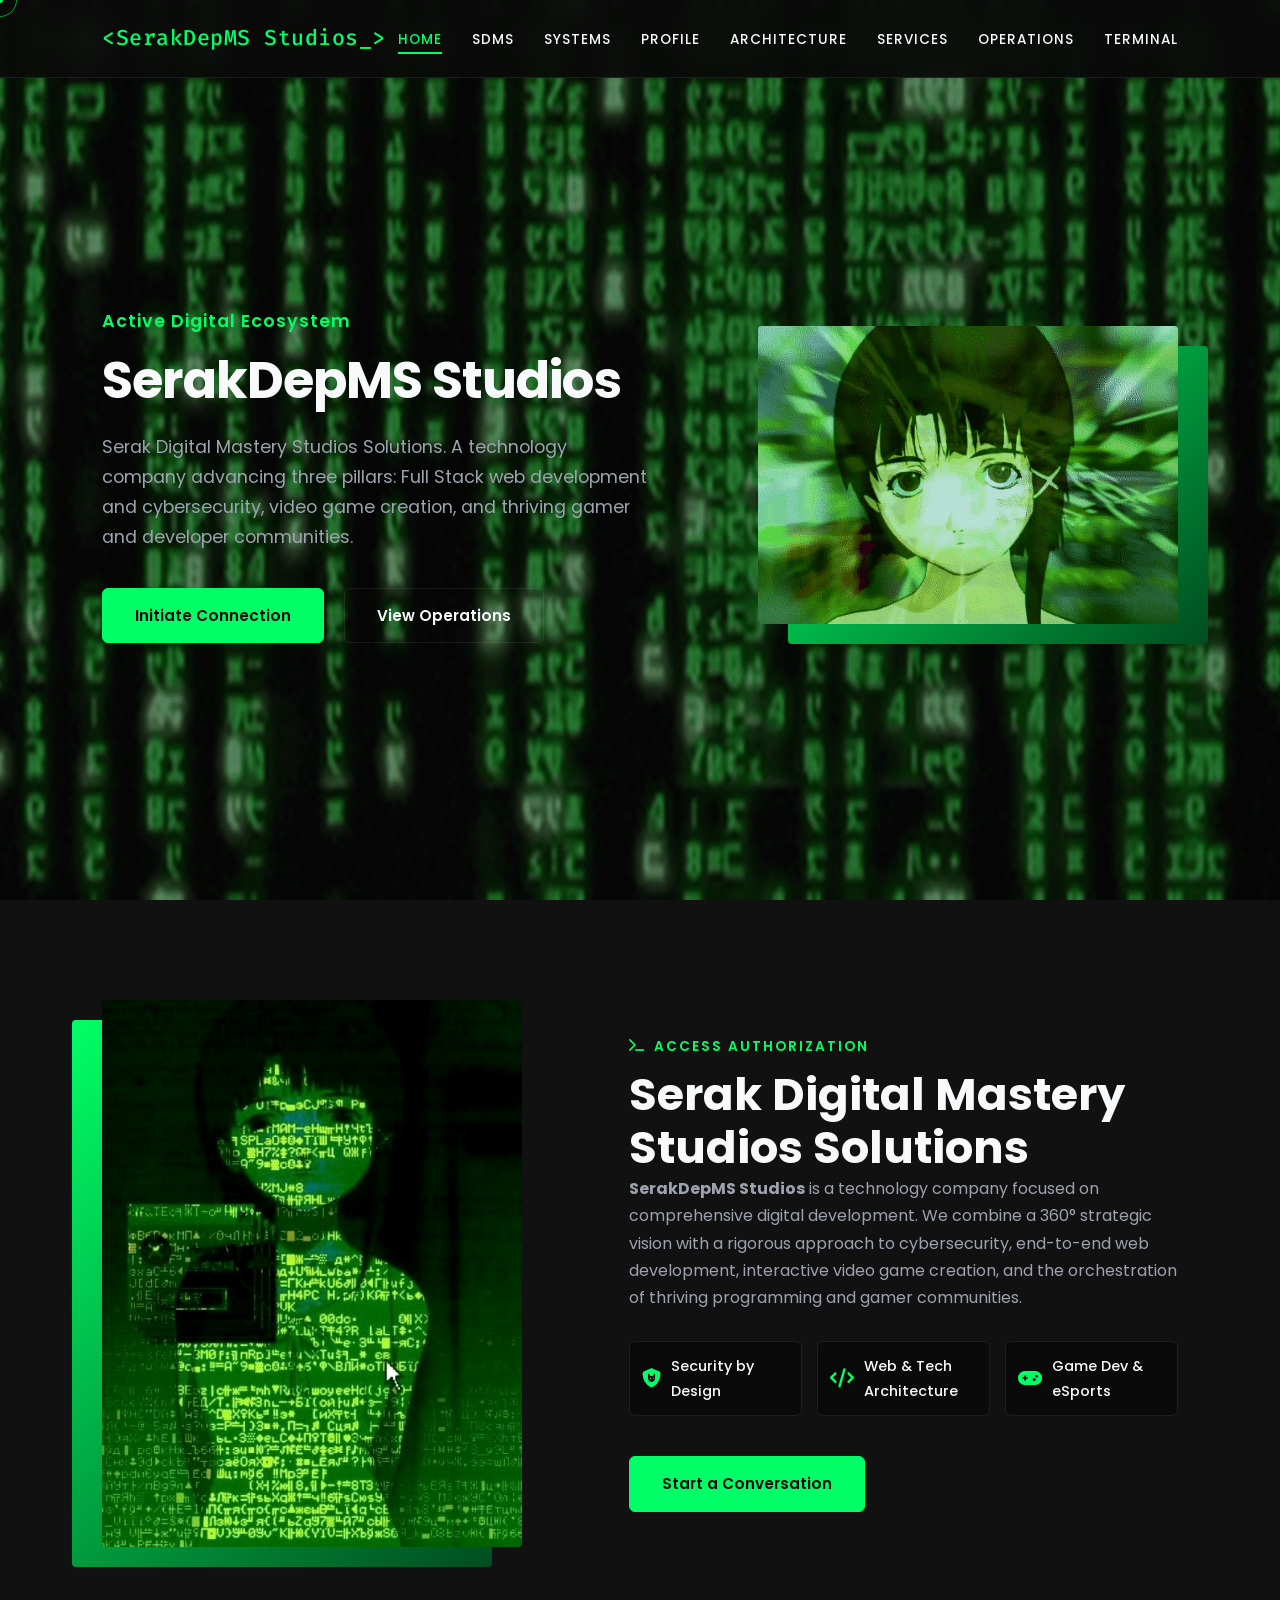
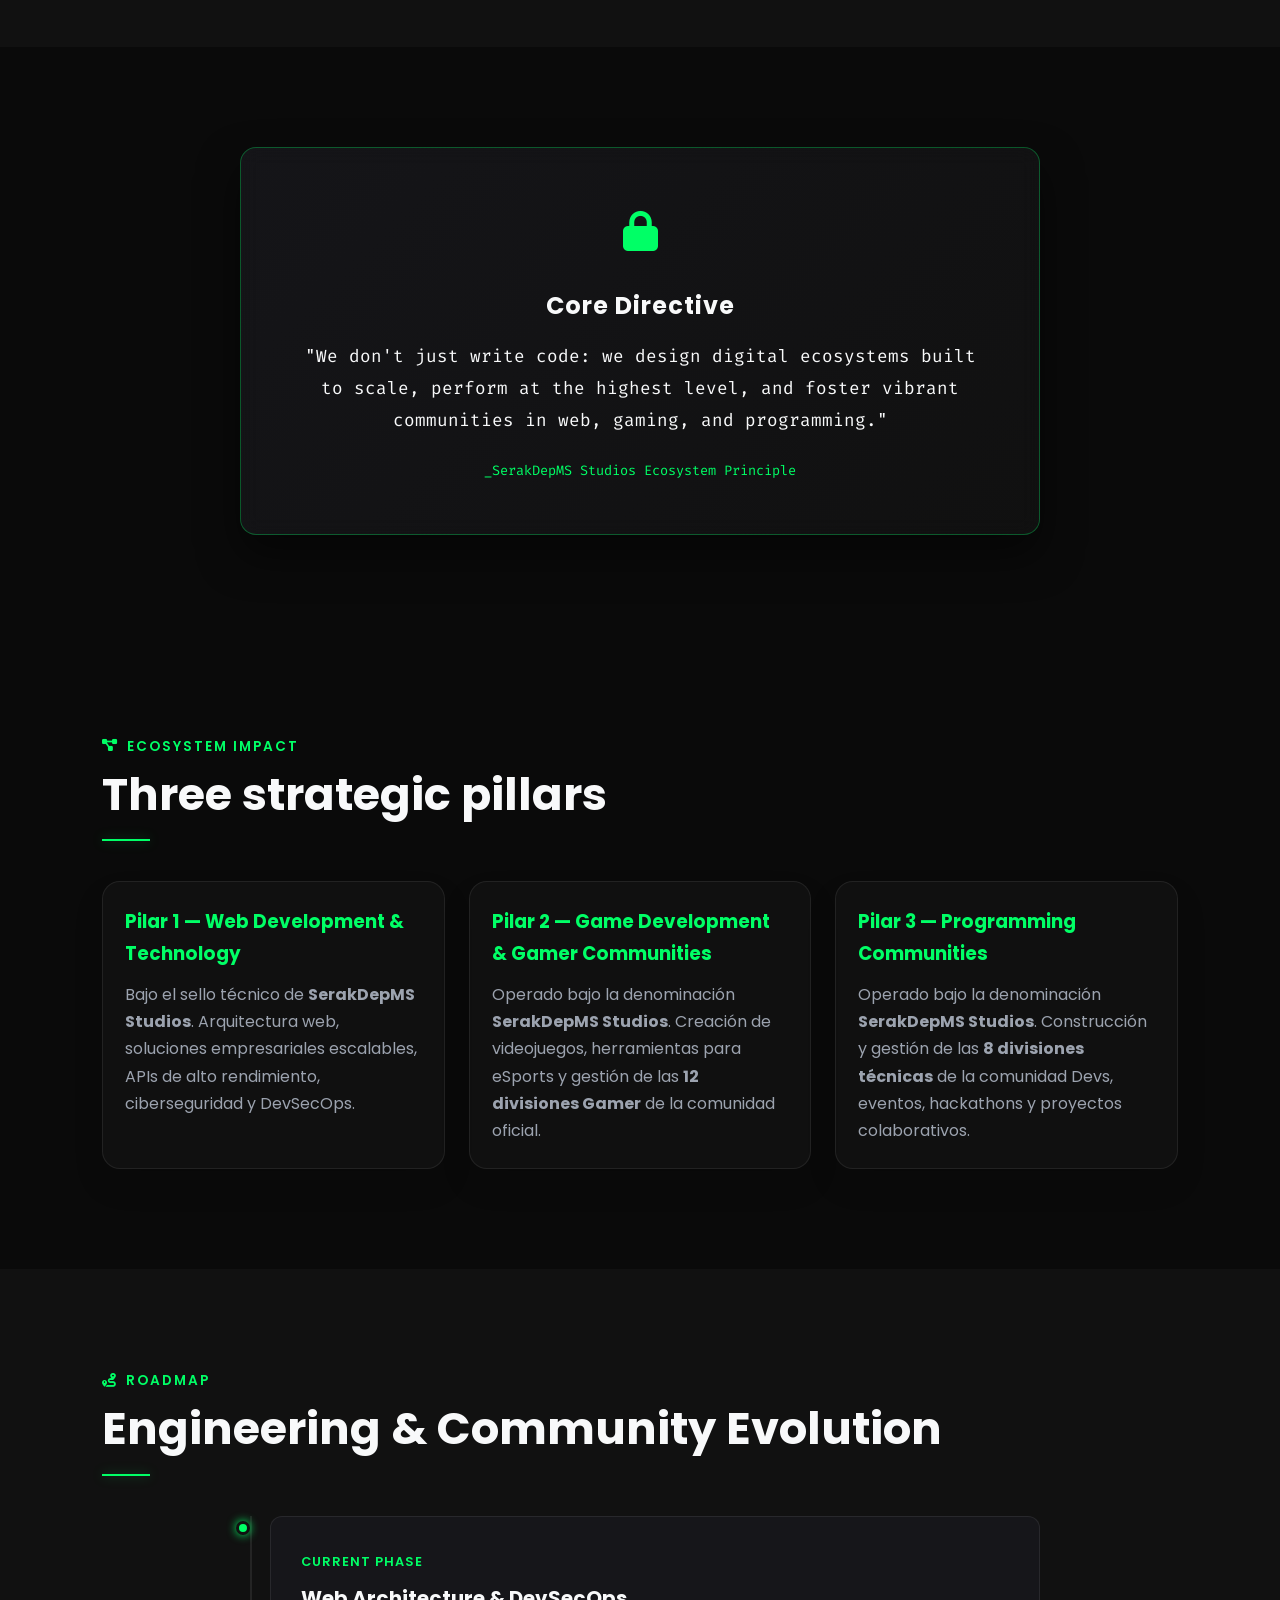
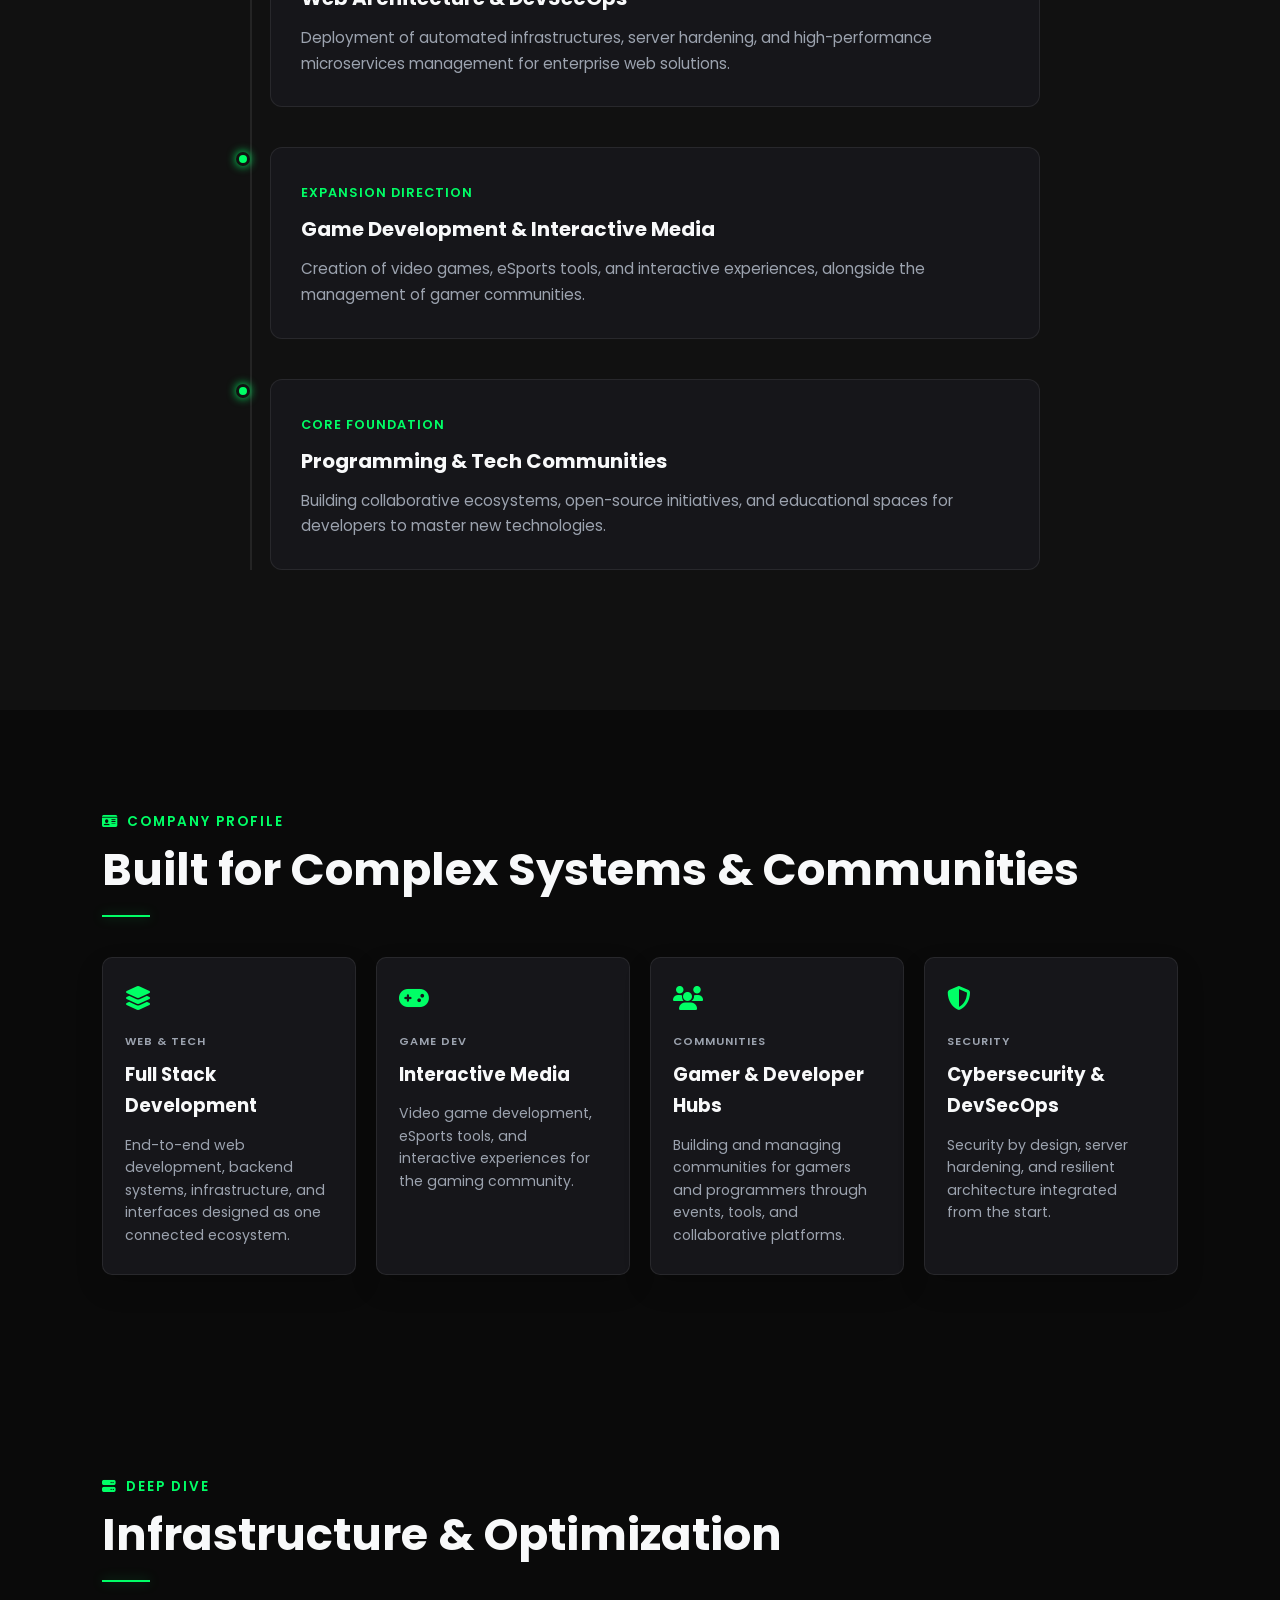
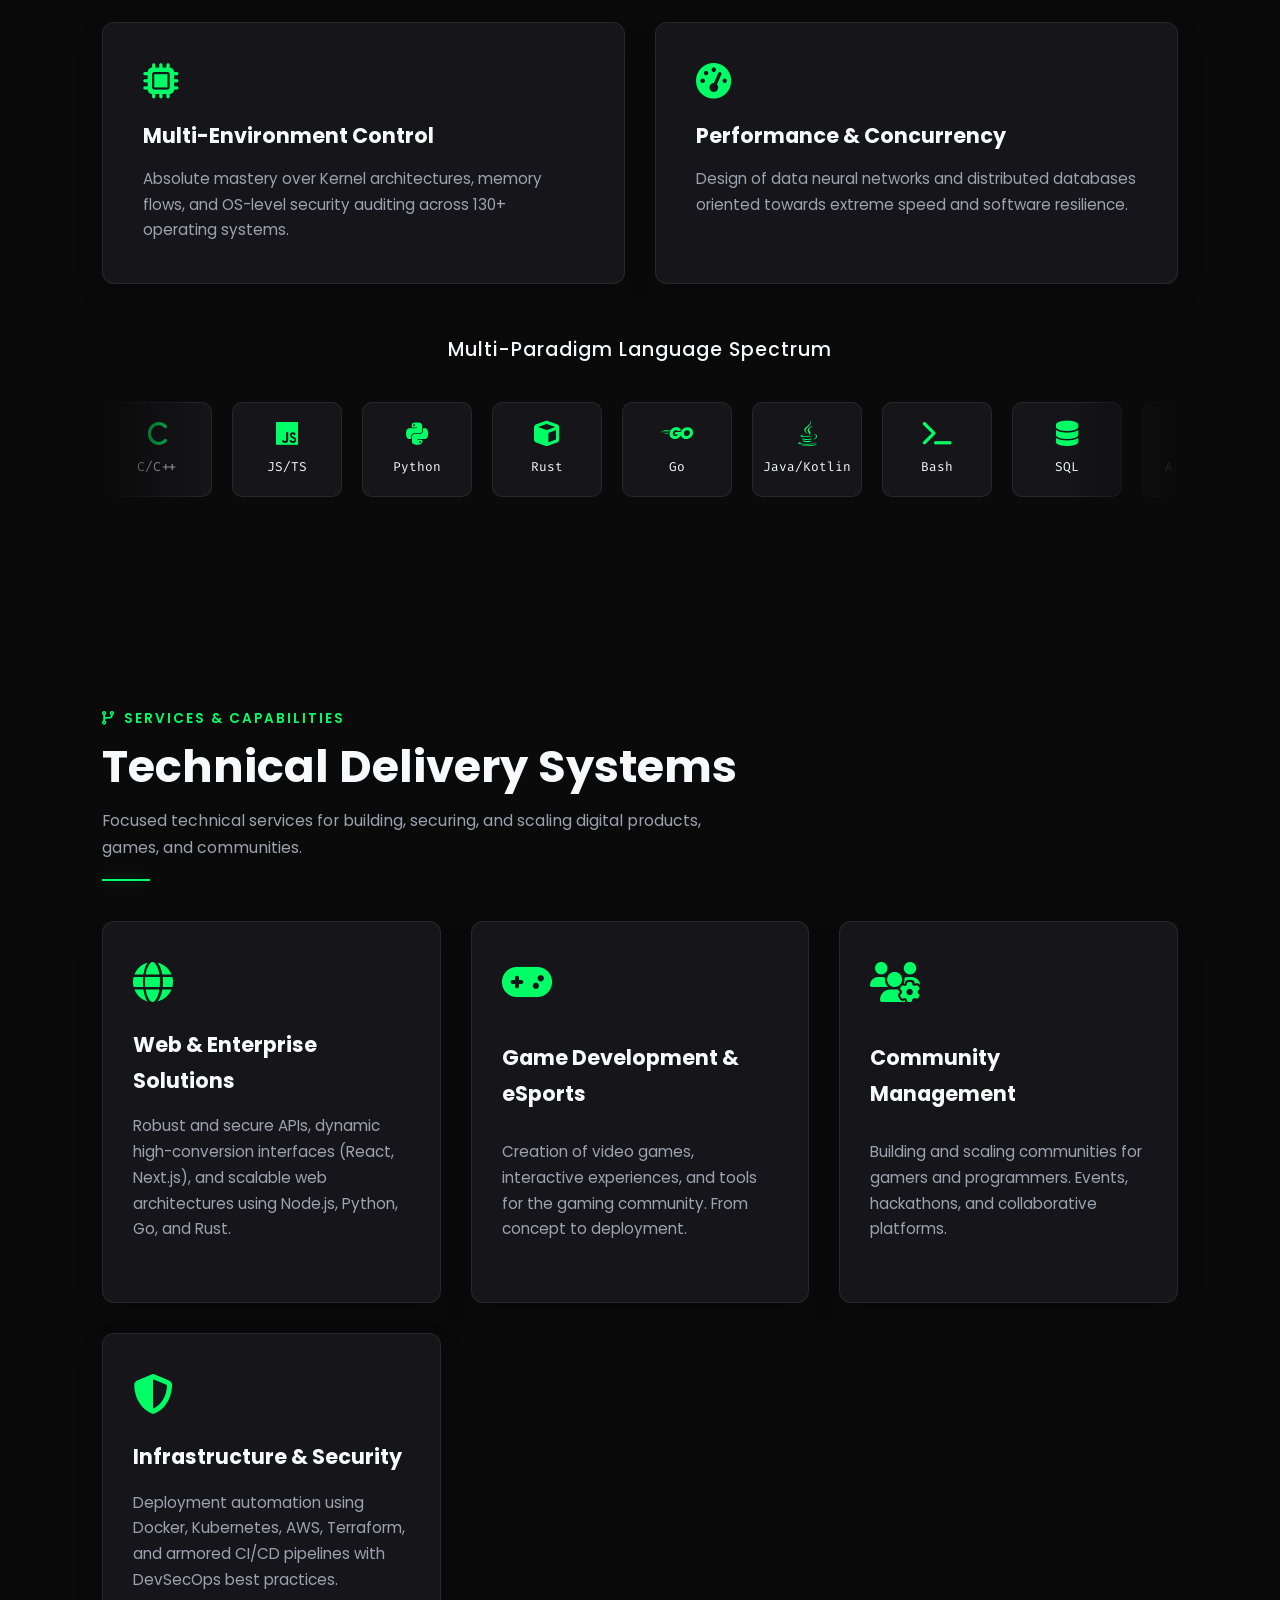
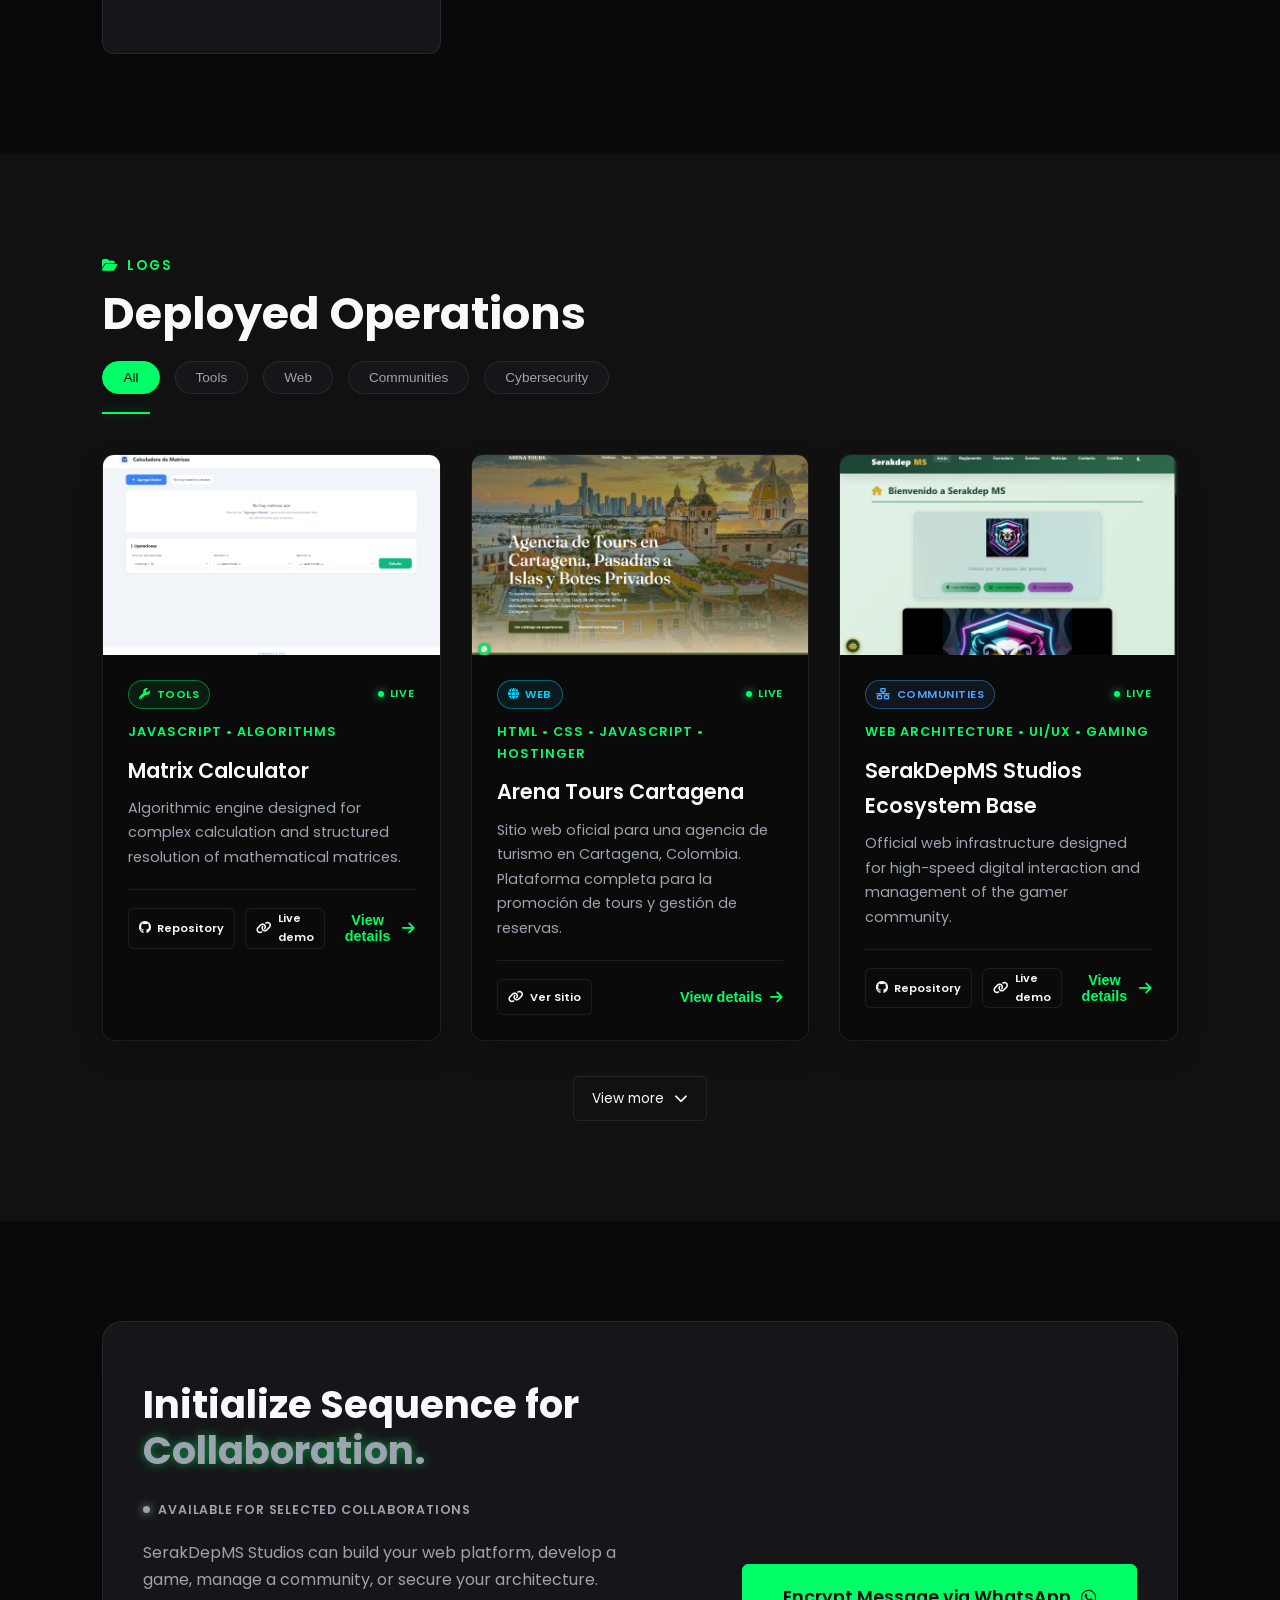
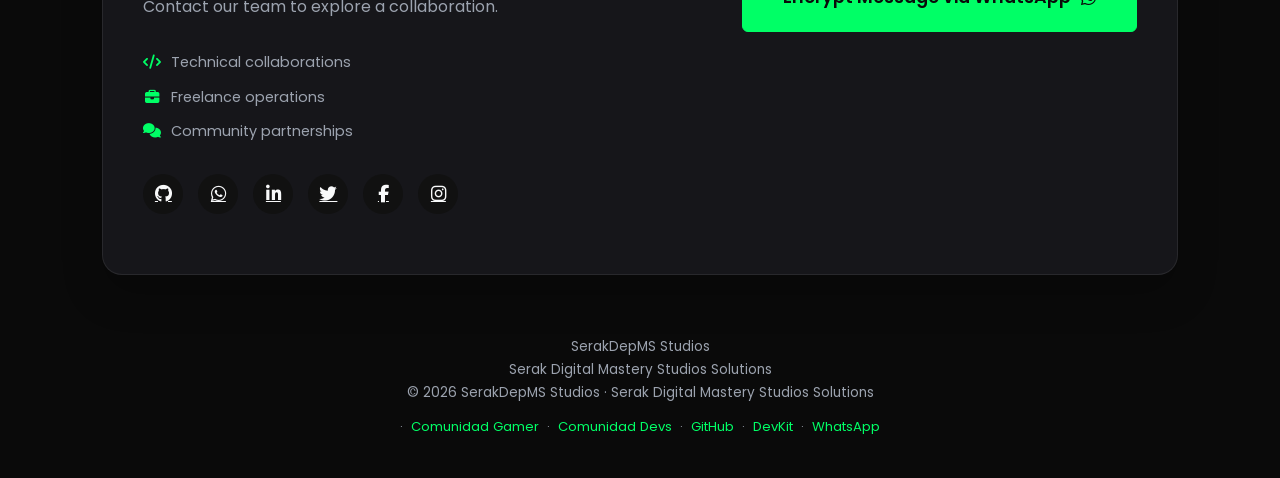
<file: index.html>
﻿<!DOCTYPE html>
<html lang="en">
<head>
    <meta charset="UTF-8" />
    <meta name="viewport" content="width=device-width, initial-scale=1.0" />

    <title>SerakDepMS Studios — Web Development, Game Studios &amp; Tech Communities</title>
    <meta name="description" content="SerakDepMS Studios (Serak Digital Mastery Studios Solutions) es una empresa tecnológica que construye ecosistemas digitales seguros y escalables. Desarrollo web Full Stack, videojuegos, ciberseguridad, diseño gráfico y comunidades tech." />
    <meta name="keywords" content="SerakDepMS Studios, SDMSS, SDMS, desarrollo web, arquitectura Full Stack, ciberseguridad, DevSecOps, desarrollo de videojuegos, comunidades gamer, comunidades de programación, 130+ OS mastery, Serak Digital Mastery Studios Solutions" />
    <meta name="author" content="SerakDepMS Studios" />
    <meta name="robots" content="index, follow" />
    <meta name="google-site-verification" content="9tjYSYGFCUfKDVZdeJDtDbpOyUBxd0uEh86botq02_0" />
    <meta name="theme-color" content="#0a0a0a" />
    <meta name="apple-mobile-web-app-status-bar-style" content="#0a0a0a" />
    <meta name="msapplication-navbutton-color" content="#0a0a0a" />
    <link rel="canonical" href="https://serakdepms.github.io/SerakDepMS-Studios/" />

    <link rel="apple-touch-icon" sizes="180x180" href="assets/favicon/apple-touch-icon.png" />
    <link rel="icon" type="image/png" sizes="32x32" href="assets/favicon/favicon-32x32.png" />
    <link rel="icon" type="image/png" sizes="16x16" href="assets/favicon/favicon-16x16.png" />
    <link rel="manifest" href="assets/favicon/site.webmanifest" />
    <link rel="icon" type="image/png" sizes="192x192" href="assets/favicon/android-chrome-192x192.png" />
    <link rel="icon" type="image/png" sizes="512x512" href="assets/favicon/android-chrome-512x512.png" />
    <link rel="shortcut icon" href="assets/favicon/favicon.ico" />

    <link rel="preconnect" href="https://cdnjs.cloudflare.com" crossorigin />
    <link rel="preconnect" href="https://fonts.googleapis.com" />
    <link rel="preconnect" href="https://fonts.gstatic.com" crossorigin />

    <meta property="og:type" content="website" />
    <meta property="og:url" content="https://serakdepms.github.io/SerakDepMS-Studios/" />
    <meta property="og:title" content="SerakDepMS Studios — Digital Mastery &amp; Solutions Ecosystem" />
    <meta property="og:description" content="Empresa tecnológica que construye ecosistemas digitales seguros y escalables: desarrollo web Full Stack, videojuegos, ciberseguridad, DevSecOps y comunidades gamer y de programación." />
    <meta property="og:image" content="https://serakdepms.github.io/SerakDepMS-Studios/assets/images/og-banner.jpg" />
    <meta property="og:image:type" content="image/jpeg" />
    <meta property="og:image:width" content="1200" />
    <meta property="og:image:height" content="630" />
    <meta property="og:image:alt" content="SerakDepMS Studios — Serak Digital Mastery Studios Solutions" />
    <meta property="og:site_name" content="SerakDepMS Studios" />
    <meta property="og:locale" content="es_ES" />

    <meta name="twitter:card" content="summary_large_image" />
    <meta name="twitter:url" content="https://serakdepms.github.io/SerakDepMS-Studios/" />
    <meta name="twitter:title" content="SerakDepMS Studios — Digital Mastery &amp; Solutions Ecosystem" />
    <meta name="twitter:description" content="Empresa tecnológica que construye ecosistemas digitales seguros y escalables. Web · Games · Communities." />
    <meta name="twitter:image" content="https://serakdepms.github.io/SerakDepMS-Studios/assets/images/og-banner.jpg" />
    <meta name="twitter:image:alt" content="SerakDepMS Studios — Serak Digital Mastery Studios Solutions" />
    <meta name="twitter:site" content="@serakdepms" />
    <meta name="twitter:creator" content="@serakdepms" />

    <script type="application/ld+json">
    {
      "@context": "https://schema.org",
      "@type": "Organization",
      "name": "SerakDepMS Studios",
      "alternateName": "Serak Digital Mastery Studios Solutions",
      "url": "https://serakdepms.github.io/SerakDepMS-Studios/",
      "logo": "https://serakdepms.github.io/SerakDepMS-Studios/assets/images/profile.gif",
      "description": "Empresa tecnológica especializada en desarrollo web Full Stack, arquitectura de software, ciberseguridad, DevSecOps, videojuegos, diseño gráfico y comunidades digitales.",
      "slogan": "Building secure digital ecosystems with 130+ OS mastery",
      "knowsAbout": [
        "Web Development",
        "Full Stack Architecture",
        "Cybersecurity",
        "DevSecOps",
        "Video Game Development",
        "Programming Communities",
        "Gamer Communities",
        "Cloud Infrastructure",
        "130+ Operating Systems"
      ],
      "sameAs": [
        "https://github.com/SerakDepMS",
        "https://x.com/serakdepms",
        "https://www.linkedin.com/in/SerakDepMS",
        "https://www.instagram.com/serakdepmsstudios",
        "https://www.facebook.com/SerakDepMS"
      ],
      "subOrganization": [
        {
          "@type": "Organization",
          "name": "SerakDepMS Studios — Comunidad Gamer",
          "url": "https://serakdepms.github.io/Serakdep-MS-Clan-Official/"
        },
        {
          "@type": "Organization",
          "name": "SerakDepMS Studios — Comunidad Devs",
          "url": "https://serakdepms.github.io/Serakdep-MS-Devs-Official/"
        }
      ]
    }
    </script>

    <link rel="stylesheet" href="https://cdnjs.cloudflare.com/ajax/libs/font-awesome/6.4.0/css/all.min.css" media="print" onload="this.media='all'" />
    <noscript>
        <link rel="stylesheet" href="https://cdnjs.cloudflare.com/ajax/libs/font-awesome/6.4.0/css/all.min.css" />
    </noscript>
    <link href="https://fonts.googleapis.com/css2?family=Poppins:wght@300;400;500;600;700&family=Fira+Code:wght@400;500&display=swap" rel="stylesheet" />
    <link rel="stylesheet" href="css/style.css" />
</head>
<body>

    <noscript>
        <style>
            #loader { display: none !important; }
            .hero-content, .hero-image, .about-content, .about-image, .service-card,
            .project-card, .cta-wrapper, .manifesto-card, .timeline-item, .arch-card {
                opacity: 1 !important;
                transform: none !important;
            }
        </style>
    </noscript>

    <div id="loader">
        <div class="loader-content">
            <i class="fa-solid fa-shield-halved fa-spin"></i>
            <span>Decrypting Ecosystem...</span>
        </div>
    </div>

    <div class="cursor-dot" id="cursor-dot"></div>
    <div class="cursor-halo" id="cursor-halo"></div>

    <button id="scroll-top" class="scroll-top-btn" aria-label="Go to top" type="button">
        <i class="fa-solid fa-arrow-up"></i>
    </button>

    <nav class="navbar">
        <div class="logo">
            <span class="logo-mark">&lt;SerakDepMS Studios<span class="logo-blink">_</span>&gt;</span>
        </div>
        <button class="menu-toggle" id="mobile-menu" type="button" aria-label="Open menu" aria-expanded="false" aria-controls="nav-links">
            <i class="fa-solid fa-bars"></i>
        </button>
        <ul class="nav-links" id="nav-links">
            <li><a href="#home" class="active" aria-current="page">HOME</a></li>
            <li><a href="#about">SDMS</a></li>
            <li><a href="#timeline">SYSTEMS</a></li>
            <li><a href="#profile">PROFILE</a></li>
            <li><a href="#architecture">ARCHITECTURE</a></li>
            <li><a href="#expertise">SERVICES</a></li>
            <li><a href="#projects">OPERATIONS</a></li>
            <li><a href="#contact">TERMINAL</a></li>
        </ul>
    </nav>

    <main>
        <div class="hero-scene">
            <div class="hero-background" aria-hidden="true"></div>
            <section id="home" class="hero section-padding">
                <div class="hero-content">
                    <p class="greeting">Active Digital Ecosystem</p>
                    <h1 class="name">SerakDepMS Studios</h1>
                    <p class="description">Serak Digital Mastery Studios Solutions. A technology company advancing three pillars: Full Stack web development and cybersecurity, video game creation, and thriving gamer and developer communities.</p>
                    <div class="hero-actions">
                        <a href="#contact" class="btn btn-primary">Initiate Connection</a>
                        <a href="#projects" class="btn btn-outline">View Operations</a>
                    </div>
                </div>
                <div class="hero-image">
                    <div class="image-wrapper neon-bg-right">
                        <img src="assets/images/profile.gif" alt="SerakDepMS Studios (SDMS) Eagle Animation" loading="lazy" width="500" height="355">
                    </div>
                </div>
            </section>
        </div>

        <section id="about" class="about section-padding">
            <div class="about-image">
                <div class="image-wrapper neon-bg-left">
                    <img src="assets/images/workspace.jpg" alt="Cybernetic Workspace" loading="lazy" width="564" height="734">
                </div>
            </div>
            <div class="about-content">
                <p class="section-subtitle"><i class="fa-solid fa-terminal"></i> Access Authorization</p>
                <h2 class="section-title">Serak Digital Mastery Studios Solutions</h2>
                <p class="about-text">
                    <strong>SerakDepMS Studios</strong> is a technology company focused on comprehensive digital development. We combine a 360° strategic vision with a rigorous approach to cybersecurity, end-to-end web development, interactive video game creation, and the orchestration of thriving programming and gamer communities.
                </p>
                <div class="achievements-list">
                    <div class="achievement-badge"><i class="fa-solid fa-shield-cat"></i> Security by Design</div>
                    <div class="achievement-badge"><i class="fa-solid fa-code"></i> Web & Tech Architecture</div>
                    <div class="achievement-badge"><i class="fa-solid fa-gamepad"></i> Game Dev & eSports</div>
                </div>
                <a href="#contact" class="btn btn-primary">Start a Conversation</a>
            </div>
        </section>

        <section class="manifesto-section section-padding">
            <div class="manifesto-card">
                <div class="manifesto-icon"><i class="fa-solid fa-lock"></i></div>
                <h3>Core Directive</h3>
                <p class="code-font">"We don't just write code: we design digital ecosystems built to scale, perform at the highest level, and foster vibrant communities in web, gaming, and programming."</p>
                <span class="manifesto-author">_SerakDepMS Studios Ecosystem Principle</span>
            </div>
        </section>

        <section id="ecosystem-impact" class="section-padding">
            <div class="section-header">
                <p class="section-subtitle"><i class="fa-solid fa-diagram-project"></i> Ecosystem Impact</p>
                <h2 class="section-title">Three strategic pillars</h2>
            </div>
            <div class="impact-grid">
                <article class="impact-item">
                    <h3>Pilar 1 — Web Development &amp; Technology</h3>
                    <p>Bajo el sello técnico de <strong>SerakDepMS Studios</strong>. Arquitectura web, soluciones empresariales escalables, APIs de alto rendimiento, ciberseguridad y DevSecOps.</p>
                </article>
                <article class="impact-item">
                    <h3>Pilar 2 — Game Development &amp; Gamer Communities</h3>
                    <p>Operado bajo la denominación <strong>SerakDepMS Studios</strong>. Creación de videojuegos, herramientas para eSports y gestión de las <strong>12 divisiones Gamer</strong> de la comunidad oficial.</p>
                </article>
                <article class="impact-item">
                    <h3>Pilar 3 — Programming Communities</h3>
                    <p>Operado bajo la denominación <strong>SerakDepMS Studios</strong>. Construcción y gestión de las <strong>8 divisiones técnicas</strong> de la comunidad Devs, eventos, hackathons y proyectos colaborativos.</p>
                </article>
            </div>
        </section>

        <section id="timeline" class="timeline-section section-padding">
            <div class="section-header">
                <p class="section-subtitle"><i class="fa-solid fa-route"></i> Roadmap</p>
                <h2 class="section-title">Engineering & Community Evolution</h2>
            </div>
            <div class="timeline-container">
                <div class="timeline-item">
                    <div class="timeline-dot"></div>
                    <div class="timeline-content">
                        <span class="timeline-date">Current Phase</span>
                        <h3>Web Architecture & DevSecOps</h3>
                        <p>Deployment of automated infrastructures, server hardening, and high-performance microservices management for enterprise web solutions.</p>
                    </div>
                </div>
                <div class="timeline-item">
                    <div class="timeline-dot"></div>
                    <div class="timeline-content">
                        <span class="timeline-date">Expansion Direction</span>
                        <h3>Game Development & Interactive Media</h3>
                        <p>Creation of video games, eSports tools, and interactive experiences, alongside the management of gamer communities.</p>
                    </div>
                </div>
                <div class="timeline-item">
                    <div class="timeline-dot"></div>
                    <div class="timeline-content">
                        <span class="timeline-date">Core Foundation</span>
                        <h3>Programming & Tech Communities</h3>
                        <p>Building collaborative ecosystems, open-source initiatives, and educational spaces for developers to master new technologies.</p>
                    </div>
                </div>
            </div>
        </section>

        <section id="profile" class="profile-section section-padding">
            <div class="section-header">
                <p class="section-subtitle"><i class="fa-solid fa-id-card"></i> Company Profile</p>
                <h2 class="section-title">Built for Complex Systems & Communities</h2>
            </div>
            <div class="profile-grid">
                <article class="profile-card">
                    <i class="fa-solid fa-layer-group profile-icon" aria-hidden="true"></i>
                    <span class="profile-label">Web & Tech</span>
                    <h3>Full Stack Development</h3>
                    <p>End-to-end web development, backend systems, infrastructure, and interfaces designed as one connected ecosystem.</p>
                </article>
                <article class="profile-card">
                    <i class="fa-solid fa-gamepad profile-icon" aria-hidden="true"></i>
                    <span class="profile-label">Game Dev</span>
                    <h3>Interactive Media</h3>
                    <p>Video game development, eSports tools, and interactive experiences for the gaming community.</p>
                </article>
                <article class="profile-card">
                    <i class="fa-solid fa-users profile-icon" aria-hidden="true"></i>
                    <span class="profile-label">Communities</span>
                    <h3>Gamer & Developer Hubs</h3>
                    <p>Building and managing communities for gamers and programmers through events, tools, and collaborative platforms.</p>
                </article>
                <article class="profile-card">
                    <i class="fa-solid fa-shield-halved profile-icon" aria-hidden="true"></i>
                    <span class="profile-label">Security</span>
                    <h3>Cybersecurity & DevSecOps</h3>
                    <p>Security by design, server hardening, and resilient architecture integrated from the start.</p>
                </article>
            </div>
        </section>

        <section id="architecture" class="architecture-section section-padding">
            <div class="section-header">
                <p class="section-subtitle"><i class="fa-solid fa-server"></i> Deep Dive</p>
                <h2 class="section-title">Infrastructure & Optimization</h2>
            </div>
            <div class="arch-container">
                <div class="arch-card">
                    <i class="fa-solid fa-microchip arch-icon"></i>
                    <h3>Multi-Environment Control</h3>
                    <p>Absolute mastery over Kernel architectures, memory flows, and OS-level security auditing across 130+ operating systems.</p>
                </div>
                <div class="arch-card">
                    <i class="fa-solid fa-gauge-high arch-icon"></i>
                    <h3>Performance & Concurrency</h3>
                    <p>Design of data neural networks and distributed databases oriented towards extreme speed and software resilience.</p>
                </div>
            </div>

            <div class="languages-showcase">
                <h3>Multi-Paradigm Language Spectrum</h3>
                <div class="lang-scroll-container">
                    <div class="lang-track">
                        <div class="lang-item"><i class="fa-solid fa-c"></i><span>C/C++</span></div>
                        <div class="lang-item"><i class="fa-brands fa-js"></i><span>JS/TS</span></div>
                        <div class="lang-item"><i class="fa-brands fa-python"></i><span>Python</span></div>
                        <div class="lang-item"><i class="fa-solid fa-cube"></i><span>Rust</span></div>
                        <div class="lang-item"><i class="fa-brands fa-golang"></i><span>Go</span></div>
                        <div class="lang-item"><i class="fa-brands fa-java"></i><span>Java/Kotlin</span></div>
                        <div class="lang-item"><i class="fa-solid fa-terminal"></i><span>Bash</span></div>
                        <div class="lang-item"><i class="fa-solid fa-database"></i><span>SQL</span></div>
                        <div class="lang-item"><i class="fa-solid fa-microchip"></i><span>Assembly</span></div>

                        <div class="lang-item"><i class="fa-solid fa-c"></i><span>C/C++</span></div>
                        <div class="lang-item"><i class="fa-brands fa-js"></i><span>JS/TS</span></div>
                        <div class="lang-item"><i class="fa-brands fa-python"></i><span>Python</span></div>
                        <div class="lang-item"><i class="fa-solid fa-cube"></i><span>Rust</span></div>
                        <div class="lang-item"><i class="fa-brands fa-golang"></i><span>Go</span></div>
                        <div class="lang-item"><i class="fa-brands fa-java"></i><span>Java/Kotlin</span></div>
                        <div class="lang-item"><i class="fa-solid fa-terminal"></i><span>Bash</span></div>
                        <div class="lang-item"><i class="fa-solid fa-database"></i><span>SQL</span></div>
                        <div class="lang-item"><i class="fa-solid fa-microchip"></i><span>Assembly</span></div>
                    </div>
                </div>
            </div>
        </section>

        <section id="expertise" class="services section-padding">
            <div class="section-header">
                <p class="section-subtitle"><i class="fa-solid fa-code-branch"></i> Services &amp; Capabilities</p>
                <h2 class="section-title">Technical Delivery Systems</h2>
                <p class="section-intro">Focused technical services for building, securing, and scaling digital products, games, and communities.</p>
            </div>

            <div class="services-container">
                <div class="service-card">
                    <i class="fa-solid fa-globe service-icon"></i>
                    <h3>Web & Enterprise Solutions</h3>
                    <p>Robust and secure APIs, dynamic high-conversion interfaces (React, Next.js), and scalable web architectures using Node.js, Python, Go, and Rust.</p>
                </div>
                <div class="service-card">
                    <i class="fa-solid fa-gamepad service-icon"></i>
                    <h3>Game Development & eSports</h3>
                    <p>Creation of video games, interactive experiences, and tools for the gaming community. From concept to deployment.</p>
                </div>
                <div class="service-card">
                    <i class="fa-solid fa-users-gear service-icon"></i>
                    <h3>Community Management</h3>
                    <p>Building and scaling communities for gamers and programmers. Events, hackathons, and collaborative platforms.</p>
                </div>
                <div class="service-card">
                    <i class="fa-solid fa-shield-halved service-icon"></i>
                    <h3>Infrastructure & Security</h3>
                    <p>Deployment automation using Docker, Kubernetes, AWS, Terraform, and armored CI/CD pipelines with DevSecOps best practices.</p>
                </div>
            </div>
        </section>

        <section id="projects" class="projects section-padding">
            <div class="section-header">
                <p class="section-subtitle"><i class="fa-solid fa-folder-open"></i> Logs</p>
                <h2 class="section-title">Deployed Operations</h2>

                <div class="filter-container">
                    <button class="filter-btn active" data-filter="all" type="button">All</button>
                    <button class="filter-btn" data-filter="tools" type="button">Tools</button>
                    <button class="filter-btn" data-filter="web" type="button">Web</button>
                    <button class="filter-btn" data-filter="community" type="button">Communities</button>
                    <button class="filter-btn" data-filter="security" type="button">Cybersecurity</button>
                </div>
            </div>

            <div class="projects-container">
                <article class="project-card" data-category="tools" data-project="matrix">
                    <div class="project-img">
                        <img src="assets/images/project/calculadoradematrices.png" alt="Matrix Calculator Tool" loading="lazy">
                    </div>
                    <div class="project-content">
                        <div class="project-meta"><span class="project-category-badge cat-tools"><i class="fa-solid fa-wrench"></i> Tools</span><span class="project-status status-live">Live</span></div>
                        <p class="project-tech">JavaScript &bull; Algorithms</p>
                        <h3>Matrix Calculator</h3>
                        <p class="project-desc">Algorithmic engine designed for complex calculation and structured resolution of mathematical matrices.</p>
                        <div class="project-actions">
                            <div class="project-links">
                                <a href="https://github.com/SerakDepMS/calculadora-de-matrices" target="_blank" rel="noopener noreferrer" aria-label="GitHub repository"><i class="fa-brands fa-github"></i><span>Repository</span></a>
                                <a href="https://serakdepms.github.io/calculadora-de-matrices/" target="_blank" rel="noopener noreferrer" aria-label="Live demo"><i class="fa-solid fa-link"></i><span>Live demo</span></a>
                            </div>
                            <button class="btn-details" type="button">View details <i class="fa-solid fa-arrow-right" aria-hidden="true"></i></button>
                        </div>
                    </div>
                </article>

                <article class="project-card" data-category="web" data-project="arenatours">
                    <div class="project-img">
                        <img src="assets/images/project/arenatourscartagena.png" alt="Arena Tours Cartagena" loading="lazy">
                    </div>
                    <div class="project-content">
                        <div class="project-meta">
                            <span class="project-category-badge cat-web"><i class="fa-solid fa-globe"></i> Web</span>
                            <span class="project-status status-live">Live</span>
                        </div>
                        <p class="project-tech">HTML &bull; CSS &bull; JavaScript &bull; Hostinger</p>
                        <h3>Arena Tours Cartagena</h3>
                        <p class="project-desc">Sitio web oficial para una agencia de turismo en Cartagena, Colombia. Plataforma completa para la promoción de tours y gestión de reservas.</p>
                        <div class="project-actions">
                            <div class="project-links">
                                <a href="https://arenatourscartagena.com/" target="_blank" rel="noopener noreferrer" aria-label="Live site"><i class="fa-solid fa-link"></i><span>Ver Sitio</span></a>
                            </div>
                            <button class="btn-details" type="button">View details <i class="fa-solid fa-arrow-right" aria-hidden="true"></i></button>
                        </div>
                    </div>
                </article>

                <article class="project-card" data-category="community" data-project="gamerCommunity">
                    <div class="project-img">
                        <img src="assets/images/project/clanmultigamer.png" alt="SerakDepMS Studios Comunidad Gamer platform" loading="lazy">
                    </div>
                    <div class="project-content">
                        <div class="project-meta"><span class="project-category-badge cat-community"><i class="fa-solid fa-network-wired"></i> Communities</span><span class="project-status status-live">Live</span></div>
                        <p class="project-tech">Web Architecture &bull; UI/UX &bull; Gaming</p>
                        <h3>SerakDepMS Studios Ecosystem Base</h3>
                        <p class="project-desc">Official web infrastructure designed for high-speed digital interaction and management of the gamer community.</p>
                        <div class="project-actions">
                            <div class="project-links">
                                <a href="https://github.com/SerakDepMS/Serakdep-MS-Clan-Official" target="_blank" rel="noopener noreferrer" aria-label="GitHub repository"><i class="fa-brands fa-github"></i><span>Repository</span></a>
                                <a href="https://serakdepms.github.io/Serakdep-MS-Clan-Official/" target="_blank" rel="noopener noreferrer" aria-label="Live demo"><i class="fa-solid fa-link"></i><span>Live demo</span></a>
                            </div>
                            <button class="btn-details" type="button">View details <i class="fa-solid fa-arrow-right" aria-hidden="true"></i></button>
                        </div>
                    </div>
                </article>


                <article class="project-card" data-category="community" data-project="devs">
                    <div class="project-img">
                        <img src="assets/images/project/devsprogramming.png" alt="SerakDepMS Studios Comunidad Devs platform" loading="lazy">
                    </div>
                    <div class="project-content">
                        <div class="project-meta">
                            <span class="project-category-badge cat-community"><i class="fa-solid fa-code"></i> Communities</span>
                            <span class="project-status status-live">Live</span>
                        </div>
                        <p class="project-tech">Web Architecture &bull; UI/UX &bull; Programming</p>
                        <h3>SerakDepMS Studios — Comunidad Devs</h3>
                        <p class="project-desc">División oficial de programación de SerakDepMS Studios. Ecosistema de desarrolladores con divisiones técnicas por área.</p>
                        <div class="project-actions">
                            <div class="project-links">
                                <a href="https://github.com/SerakDepMS/Serakdep-MS-Devs-Official" target="_blank" rel="noopener noreferrer" aria-label="GitHub repository"><i class="fa-brands fa-github"></i><span>Repository</span></a>
                                <a href="https://serakdepms.github.io/Serakdep-MS-Devs-Official/" target="_blank" rel="noopener noreferrer" aria-label="Live demo"><i class="fa-solid fa-link"></i><span>Live demo</span></a>
                            </div>
                            <button class="btn-details" type="button">View details <i class="fa-solid fa-arrow-right" aria-hidden="true"></i></button>
                        </div>
                    </div>
                </article>

                <article class="project-card" data-category="security" data-project="terminal">
                    <div class="project-img">
                        <img src="assets/images/project/terminaldecryptografia.png" alt="Crypt-Terminal System" loading="lazy">
                    </div>
                    <div class="project-content">
                        <div class="project-meta"><span class="project-category-badge cat-security"><i class="fa-solid fa-terminal"></i> Security</span><span class="project-status status-live">Live</span></div>
                        <p class="project-tech">Web Cryptography &bull; JS</p>
                        <h3>Crypt-Terminal</h3>
                        <p class="project-desc">Web simulation console designed to execute cryptography tools and client-side security validation.</p>
                        <div class="project-actions">
                            <div class="project-links">
                                <a href="https://github.com/SerakDepMS/Crypt-Terminal" target="_blank" rel="noopener noreferrer" aria-label="GitHub repository"><i class="fa-brands fa-github"></i><span>Repository</span></a>
                                <a href="https://serakdepms.github.io/Crypt-Terminal/" target="_blank" rel="noopener noreferrer" aria-label="Live demo"><i class="fa-solid fa-link"></i><span>Live demo</span></a>
                            </div>
                            <button class="btn-details" type="button">View details <i class="fa-solid fa-arrow-right" aria-hidden="true"></i></button>
                        </div>
                    </div>
                </article>

                <article class="project-card" data-category="community" data-project="social">
                    <div class="project-img">
                        <img src="assets/images/project/redsocialsimulada.png" alt="red-social-beta Prototype" loading="lazy">
                    </div>
                    <div class="project-content">
                        <div class="project-meta"><span class="project-category-badge cat-community"><i class="fa-solid fa-users"></i> Communities</span><span class="project-status status-beta">Beta</span></div>
                        <p class="project-tech">Beta Data Flows &bull; Programmers</p>
                        <h3>Social Network Protocol</h3>
                        <p class="project-desc">Experimental prototype focused on structuring asynchronous flows and databases for programmer interaction and collaboration.</p>
                        <div class="project-actions">
                            <div class="project-links">
                                <a href="https://github.com/SerakDepMS/red-social-beta" target="_blank" rel="noopener noreferrer" aria-label="GitHub repository"><i class="fa-brands fa-github"></i><span>Repository</span></a>
                                <a href="https://serakdepms.github.io/red-social-beta/" target="_blank" rel="noopener noreferrer" aria-label="Live demo"><i class="fa-solid fa-link"></i><span>Live demo</span></a>
                            </div>
                            <button class="btn-details" type="button">View details <i class="fa-solid fa-arrow-right" aria-hidden="true"></i></button>
                        </div>
                    </div>
                </article>
            </div>
            <button class="projects-toggle" id="projects-toggle" type="button" aria-expanded="false" hidden>
                <span>View more</span> <i class="fa-solid fa-chevron-down" aria-hidden="true"></i>
            </button>
        </section>
    </main>

    <footer id="contact" class="cta section-padding">
        <div class="cta-wrapper">
            <div class="cta-content">
                <h2>Initialize Sequence for<br><span class="neon-text">Collaboration.</span></h2>
                <span class="availability-status">Available for selected collaborations</span>
                <p>SerakDepMS Studios can build your web platform, develop a game, manage a community, or secure your architecture. Contact our team to explore a collaboration.</p>
                <div class="contact-focus">
                    <span><i class="fa-solid fa-code" aria-hidden="true"></i> Technical collaborations</span>
                    <span><i class="fa-solid fa-briefcase" aria-hidden="true"></i> Freelance operations</span>
                    <span><i class="fa-solid fa-comments" aria-hidden="true"></i> Community partnerships</span>
                </div>
                <div class="social-links">
                    <a href="https://github.com/SerakDepMS" target="_blank" rel="noopener noreferrer" aria-label="GitHub"><i class="fa-brands fa-github"></i></a>
                    <a href="https://wa.me/SerakDepMS?text=Hello%20SerakDepMS,%20I%20need%20software%20architecture%20and%20development." target="_blank" rel="noopener noreferrer" aria-label="WhatsApp"><i class="fa-brands fa-whatsapp"></i></a>
                    <a href="https://www.linkedin.com/in/SerakDepMS" target="_blank" rel="noopener noreferrer" aria-label="LinkedIn"><i class="fa-brands fa-linkedin-in"></i></a>
                    <a href="https://x.com/SerakDepMS" target="_blank" rel="noopener noreferrer" aria-label="Twitter"><i class="fa-brands fa-twitter"></i></a>
                    <a href="https://www.facebook.com/SerakDepMS" target="_blank" rel="noopener noreferrer" aria-label="Facebook"><i class="fa-brands fa-facebook-f"></i></a>
                    <a href="https://www.instagram.com/serakdepmsstudios?stkn=bnhsYmVncnpjc3Vv" target="_blank" rel="noopener noreferrer" aria-label="Instagram"><i class="fa-brands fa-instagram"></i></a>
                </div>
            </div>
            <div class="cta-button">
                <a href="https://wa.me/SerakDepMS?text=Hello%20SerakDepMS,%20I%20need%20software%20architecture%20and%20development." target="_blank" rel="noopener noreferrer" class="btn btn-primary btn-large">Encrypt Message via WhatsApp <i class="fa-brands fa-whatsapp"></i></a>
            </div>
        </div>
        <div class="footer-bottom">
            <p>SerakDepMS Studios<br>Serak Digital Mastery Studios Solutions<br>© 2026 SerakDepMS Studios · Serak Digital Mastery Studios Solutions</p>
            <nav class="footer-links" aria-label="Official ecosystem links">
                <span>·</span>
                <a href="https://serakdepms.github.io/Serakdep-MS-Clan-Official/" target="_blank" rel="noopener noreferrer">Comunidad Gamer</a>
                <span>·</span>
                <a href="https://serakdepms.github.io/Serakdep-MS-Devs-Official/" target="_blank" rel="noopener noreferrer">Comunidad Devs</a>
                <span>·</span>
                <a href="https://github.com/SerakDepMS" target="_blank" rel="noopener noreferrer">GitHub</a>
                <span>·</span>
                <a href="https://github.com/SerakDepMS/serakdepms-devkit" target="_blank" rel="noopener noreferrer">DevKit</a>
                <span>·</span>
                <a href="https://wa.me/SerakDepMS" target="_blank" rel="noopener noreferrer">WhatsApp</a>
            </nav>
        </div>
    </footer>

    <script src="js/script.js"></script>

    <div class="modal-overlay" id="project-modal" aria-hidden="true">
        <div class="modal-container" role="dialog" aria-modal="true" aria-label="Project details">
            <button class="close-modal" id="close-modal" type="button" aria-label="Close project details">
                <i class="fa-solid fa-xmark" aria-hidden="true"></i>
            </button>
            <div class="modal-body" id="modal-body-content"></div>
        </div>
    </div>
</body>
</html>
</file>
<file: css/style.css>
﻿:root {
    --bg-main: #0a0a0a;
    --bg-secondary: #111111;
    --bg-card: #16161a;
    --primary-color: #00FF66;
    --primary-glow: rgba(0, 255, 102, 0.35);
    --text-light: #f8f9fa;
    --text-muted: #9ca3af;
    --border-color: rgba(255, 255, 255, 0.08);
    --font-main: 'Poppins', sans-serif;
    --font-code: 'Fira Code', monospace;
    --transition-smooth: all 0.4s cubic-bezier(0.25, 0.8, 0.25, 1);
}

* { margin: 0; padding: 0; box-sizing: border-box; }
html { scroll-behavior: smooth; }
body {
    font-family: var(--font-main);
    background-color: var(--bg-main);
    color: var(--text-light);
    line-height: 1.7;
    overflow-x: hidden;
}
body.modal-open { overflow: hidden; }

.hero-content, .hero-image, .about-content, .about-image, .service-card,
.project-card, .cta-wrapper, .manifesto-card, .timeline-item, .arch-card {
    opacity: 0;
    transform: translateY(30px);
}
.project-card:focus-visible,
.filter-btn:focus-visible,
.btn-details:focus-visible,
.btn:focus-visible,
.project-links a:focus-visible,
.projects-toggle:focus-visible,
.close-modal:focus-visible,
.scroll-top-btn:focus-visible,
.menu-toggle:focus-visible,
.nav-links a:focus-visible {
    outline: 2px solid var(--primary-color);
    outline-offset: 3px;
}

.cursor-dot, .cursor-halo {
    position: fixed; pointer-events: none; z-index: 9999;
    transition: transform 0.1s ease, opacity 0.3s ease;
    transform: translate(-50%, -50%);
}
.cursor-dot {
    width: 6px; height: 6px; background-color: var(--primary-color); border-radius: 50%;
}
.cursor-halo {
    width: 34px; height: 34px; border: 1px solid var(--primary-color); border-radius: 50%;
    opacity: 0.6; transition: width 0.2s, height 0.2s, transform 0.15s ease-out, border-color 0.2s;
}
@media (max-width: 768px) {
    .cursor-dot, .cursor-halo { display: none; }
}

#loader {
    position: fixed; top: 0; left: 0; width: 100%; height: 100%;
    background-color: var(--bg-main); display: flex; justify-content: center; align-items: center;
    z-index: 9999; transition: opacity 0.5s ease, visibility 0.5s ease;
}
.loader-content { display: flex; flex-direction: column; align-items: center; gap: 15px; color: var(--primary-color); font-size: 1.2rem; font-weight: 600; letter-spacing: 2px; }
.loader-content i { font-size: 3rem; }
#loader.loaded { opacity: 0; visibility: hidden; }

.scroll-top-btn {
    position: fixed;
    bottom: 30px;
    right: 30px;
    background-color: var(--primary-color);
    color: white;
    width: 45px;
    height: 45px;
    border-radius: 50%;
    display: flex;
    justify-content: center;
    align-items: center;
    font-size: 1.2rem;
    border: none;
    cursor: pointer;
    z-index: 1000;
    opacity: 0;
    visibility: hidden;
    transition: var(--transition-smooth);
    box-shadow: 0 4px 15px rgba(0,0,0,0.3);
}
.scroll-top-btn.show {
    opacity: 1;
    visibility: visible;
}
.scroll-top-btn:hover {
    transform: translateY(-3px);
    background-color: #00cc52;
}

::-webkit-scrollbar { width: 10px; height: 6px; }
::-webkit-scrollbar-track { background: var(--bg-main); }
::-webkit-scrollbar-thumb { background: #333; border-radius: 5px; }
::-webkit-scrollbar-thumb:hover { background: var(--primary-color); }

.section-padding { padding: 100px 8%; }
.section-header { margin-bottom: 40px; position: relative; }
.section-header::after {
    content: '';
    display: block;
    width: 48px;
    height: 2px;
    margin-top: 18px;
    background: var(--primary-color);
    box-shadow: 0 0 12px var(--primary-glow);
}

.section-subtitle {
    color: var(--primary-color); font-size: 0.85rem; font-weight: 600; text-transform: uppercase;
    letter-spacing: 2px; margin-bottom: 10px; display: flex; align-items: center; gap: 8px;
}
.section-title { font-size: 2.8rem; font-weight: 700; line-height: 1.2; }
.section-intro { max-width: 620px; margin-top: 14px; color: var(--text-muted); font-size: 0.98rem; }

.impact-grid {
    display: grid;
    gap: 24px;
    grid-template-columns: repeat(auto-fit, minmax(240px, 1fr));
    margin-top: 30px;
}

.impact-item {
    background: rgba(17, 17, 17, 0.9);
    border: 1px solid var(--border-color);
    border-radius: 18px;
    padding: 24px 22px;
    box-shadow: 0 16px 30px rgba(0, 0, 0, 0.12);
}

.impact-item h3 {
    color: var(--primary-color);
    margin-bottom: 12px;
    font-size: 1.15rem;
}

.impact-item p {
    color: var(--text-muted);
}

.btn {
    display: inline-flex; align-items: center; gap: 10px; padding: 14px 32px;
    font-size: 0.95rem; font-weight: 600; text-decoration: none; border-radius: 6px;
    transition: var(--transition-smooth); cursor: pointer;
}
.btn-primary { background-color: var(--primary-color); color: #0a0a0a; border: 1px solid var(--primary-color); }
.btn-primary:hover { background-color: transparent; color: var(--primary-color); box-shadow: 0 8px 25px var(--primary-glow); transform: translateY(-3px); }
.btn-outline { background-color: transparent; color: var(--text-light); border: 1px solid var(--border-color); }
.btn-outline:hover { border-color: var(--primary-color); color: var(--primary-color); transform: translateY(-3px); }
.btn-large { padding: 18px 40px; font-size: 1.1rem; }

.filter-container {
    display: flex;
    gap: 15px;
    margin-top: 20px;
    flex-wrap: nowrap;
    overflow-x: auto;
    scrollbar-width: none;
    overscroll-behavior-x: contain;
    scroll-snap-type: x proximity;
}
.filter-container::-webkit-scrollbar { display: none; }
.filter-btn {
    background: var(--bg-card); color: var(--text-muted); border: 1px solid var(--border-color);
    padding: 8px 20px; border-radius: 20px; font-size: 0.85rem; font-weight: 500; cursor: pointer; transition: var(--transition-smooth);
    flex: 0 0 auto; scroll-snap-align: start;
}
.filter-btn:hover, .filter-btn.active { background: var(--primary-color); color: #0a0a0a; border-color: var(--primary-color); }

.logo-mark {
    font-family: var(--font-code);
    font-size: 1.35rem;
    font-weight: 500;
    color: var(--primary-color);
    letter-spacing: 0.5px;
}
.logo-blink { animation: logo-blink 1.4s steps(1) infinite; }
@keyframes logo-blink { 0%, 49% { opacity: 1; } 50%, 100% { opacity: 0.15; } }

.navbar {
    display: flex; justify-content: space-between; align-items: center; padding: 20px 8%;
    background-color: rgba(10, 10, 10, 0.9); backdrop-filter: blur(12px); -webkit-backdrop-filter: blur(12px);
    position: fixed; width: 100%; top: 0; z-index: 1000; border-bottom: 1px solid var(--border-color); transition: var(--transition-smooth);
}
.nav-links { list-style: none; display: flex; gap: 30px; }
.nav-links a {
    color: var(--text-light); text-decoration: none; font-size: 0.85rem; font-weight: 500; letter-spacing: 1px; transition: var(--transition-smooth); position: relative;
}
.nav-links a::after {
    content: ''; position: absolute; width: 0; height: 2px; bottom: -5px; left: 0; background-color: var(--primary-color); transition: var(--transition-smooth);
}
.nav-links a:hover::after, .nav-links a.active::after { width: 100%; }
.nav-links a:hover, .nav-links a.active { color: var(--primary-color); }
.menu-toggle {
    display: none;
    align-items: center;
    justify-content: center;
    width: 40px;
    height: 40px;
    padding: 0;
    background: transparent;
    border: 0;
    color: var(--text-light);
    font-size: 1.5rem;
    cursor: pointer;
    appearance: none;
    -webkit-appearance: none;
}

.hero-scene { position: relative; overflow: hidden; }
.hero-background { position: absolute; inset: 0; background: url('../assets/images/banner.gif') center center / cover no-repeat; opacity: 0.5; }
.hero { position: relative; z-index: 1; display: flex; align-items: center; justify-content: space-between; gap: 60px; min-height: 100vh; padding-top: 150px; }
.hero-content { flex: 1.2; }
.hero-actions { display: flex; gap: 20px; margin-top: 35px; flex-wrap: wrap; }
.greeting { color: var(--primary-color); font-size: 1.1rem; font-weight: 600; margin-bottom: 15px; letter-spacing: 1px; }
.name { font-size: clamp(2rem, 4vw, 4.2rem); line-height: 1.1; margin-bottom: 25px; font-weight: 700; letter-spacing: -1px; word-break: break-word; }
.description { color: var(--text-muted); font-size: 1.1rem; max-width: 550px; }
.hero-image { flex: 1; display: flex; justify-content: flex-end; }

.image-wrapper { position: relative; width: 100%; max-width: 420px; }
.image-wrapper img {
    width: 100%;
    height: auto;
    display: block; position: relative; z-index: 2; border-radius: 4px; filter: grayscale(15%) contrast(110%);
}
.neon-bg-right::before, .neon-bg-left::before {
    content: ''; position: absolute; top: 20px; bottom: -20px;
    background: linear-gradient(135deg, var(--primary-color), #004d1f); z-index: 1; border-radius: 4px;
}
.neon-bg-right::before { left: 30px; right: -30px; }
.neon-bg-left::before { right: 30px; left: -30px; }

.about { display: flex; align-items: center; gap: 70px; background-color: var(--bg-secondary); }
.about-image { flex: 1; }
.about-content { flex: 1.2; }
.about-text { color: var(--text-muted); font-size: 1rem; margin-bottom: 30px; }
.achievements-list { display: grid; grid-template-columns: repeat(auto-fit, minmax(140px, 1fr)); gap: 15px; margin-bottom: 40px; }
.achievement-badge {
    background-color: var(--bg-main); padding: 12px; border-radius: 6px;
    font-size: 0.9rem; font-weight: 500; display: flex; align-items: center; gap: 10px; border: 1px solid var(--border-color); transition: var(--transition-smooth);
}
.achievement-badge i { font-size: 1.2rem; color: var(--primary-color); }
.achievement-badge:hover { border-color: var(--primary-color); transform: translateY(-3px); box-shadow: 0 5px 15px rgba(0,0,0,0.3); }

.manifesto-section { background-color: var(--bg-main); display: flex; justify-content: center; }
.manifesto-card {
    background: linear-gradient(135deg, rgba(22, 22, 26, 0.9), rgba(17, 17, 17, 0.9));
    border: 1px solid rgba(0, 255, 102, 0.3);
    border-radius: 16px;
    padding: 50px;
    max-width: 800px;
    width: 100%;
    text-align: center;
    backdrop-filter: blur(10px);
    box-shadow: 0 20px 40px rgba(0,0,0,0.5);
    transition: var(--transition-smooth);
}
.manifesto-card:hover { border-color: rgba(0, 255, 102, 0.55); transform: translateY(-4px); }
.manifesto-icon { font-size: 2.5rem; color: var(--primary-color); margin-bottom: 20px; }
.manifesto-card h3 { font-size: 1.5rem; margin-bottom: 15px; letter-spacing: 1px; }
.manifesto-card .code-font { font-family: var(--font-code); color: var(--text-light); font-size: 1.1rem; line-height: 1.8; margin-bottom: 20px; }
.manifesto-author { color: var(--primary-color); font-size: 0.85rem; font-family: var(--font-code); }

.timeline-section { background-color: var(--bg-secondary); }
.timeline-container { max-width: 800px; margin: 0 auto; position: relative; padding-left: 30px; }
.timeline-container::before {
    content: ''; position: absolute; left: 10px; top: 0; height: 100%; width: 2px; background-color: var(--border-color);
}
.timeline-item { position: relative; margin-bottom: 40px; }
.timeline-dot {
    position: absolute; left: -34px; top: 5px; width: 14px; height: 14px; border-radius: 50%;
    background-color: var(--primary-color); border: 3px solid var(--bg-secondary); box-shadow: 0 0 10px var(--primary-color);
}
.timeline-content {
    background-color: var(--bg-card); border: 1px solid var(--border-color); padding: 30px; border-radius: 12px;
    transition: var(--transition-smooth);
}
.timeline-content:hover { border-color: rgba(0, 255, 102, 0.4); transform: translateY(-3px); }
.timeline-date { color: var(--primary-color); font-size: 0.8rem; font-weight: 600; text-transform: uppercase; letter-spacing: 1px; display: inline-block; margin-bottom: 8px; }
.timeline-content h3 { font-size: 1.25rem; margin-bottom: 10px; }
.timeline-content p { color: var(--text-muted); font-size: 0.95rem; }

.profile-section { background-color: var(--bg-main); }
.profile-grid { display: grid; grid-template-columns: repeat(4, 1fr); gap: 20px; }
.profile-card {
    background-color: var(--bg-card);
    border: 1px solid var(--border-color);
    border-radius: 10px;
    padding: 28px 22px;
    transition: var(--transition-smooth);
    min-height: 100%;
    box-shadow: 0 12px 28px rgba(0,0,0,0.16);
}
.profile-card:hover { transform: translateY(-6px); border-color: rgba(0, 255, 102, 0.35); }
.profile-icon { color: var(--primary-color); font-size: 1.5rem; margin-bottom: 22px; }
.profile-label { display: block; color: var(--text-muted); font-size: 0.7rem; font-weight: 600; letter-spacing: 1px; text-transform: uppercase; margin-bottom: 8px; }
.profile-card h3 { font-size: 1.15rem; margin-bottom: 12px; }
.profile-card p { color: var(--text-muted); font-size: 0.88rem; line-height: 1.6; }

.architecture-section { background-color: var(--bg-main); }
.arch-container { display: grid; grid-template-columns: repeat(auto-fit, minmax(280px, 1fr)); gap: 30px; margin-bottom: 50px; }
.arch-card {
    background-color: var(--bg-card); border: 1px solid var(--border-color); padding: 40px; border-radius: 12px;
    transition: var(--transition-smooth); position: relative; overflow: hidden; box-shadow: 0 12px 28px rgba(0,0,0,0.16);
}
.arch-card:hover { transform: translateY(-5px); border-color: rgba(0, 255, 102, 0.4); box-shadow: 0 15px 30px rgba(0,0,0,0.4); }
.arch-icon { font-size: 2.2rem; color: var(--primary-color); margin-bottom: 20px; }
.arch-card h3 { font-size: 1.3rem; margin-bottom: 12px; }
.arch-card p { color: var(--text-muted); font-size: 0.95rem; }

.languages-showcase h3 { font-size: 1.2rem; margin-bottom: 25px; color: var(--text-light); text-align: center; font-weight: 500; letter-spacing: 1px; }
.lang-scroll-container {
    width: 100%;
    overflow: hidden;
    position: relative;
    padding: 10px 0;
    mask-image: linear-gradient(to right, transparent, black 10%, black 90%, transparent);
    -webkit-mask-image: linear-gradient(to right, transparent, black 10%, black 90%, transparent);
}
.lang-track {
    display: flex;
    gap: 20px;
    width: max-content;
    animation: scrollMarquee 40s linear infinite;
}
.lang-scroll-container:hover .lang-track {
    animation-play-state: paused;
}
@keyframes scrollMarquee {
    0% { transform: translateX(0); }
    100% { transform: translateX(-50%); }
}
.lang-item {
    flex: 0 0 110px;
    background-color: var(--bg-card); border: 1px solid var(--border-color); border-radius: 10px;
    padding: 18px 10px; display: flex; flex-direction: column; align-items: center; gap: 10px;
    transition: var(--transition-smooth); cursor: pointer;
}
.lang-item i { font-size: 1.6rem; color: var(--primary-color); }
.lang-item span { font-size: 0.8rem; font-family: var(--font-code); color: var(--text-light); text-align: center; }
.lang-item:hover { border-color: var(--primary-color); transform: translateY(-4px); background-color: rgba(0, 255, 102, 0.05); }

.services-container { display: grid; grid-template-columns: repeat(auto-fit, minmax(280px, 1fr)); gap: 30px; }
.service-card {
    background-color: var(--bg-card); padding: 40px 30px; border-radius: 12px;
    border: 1px solid var(--border-color); transition: var(--transition-smooth); position: relative; overflow: hidden;
    display: flex; flex-direction: column; justify-content: space-between;
    min-height: 250px;
    box-shadow: 0 12px 28px rgba(0,0,0,0.16);
}
.service-card::before {
    content: ''; position: absolute; top: 0; left: 0; width: 100%; height: 3px;
    background-color: var(--primary-color); transform: scaleX(0); transform-origin: left; transition: var(--transition-smooth);
}
.service-card:hover { transform: translateY(-8px); border-color: rgba(0, 255, 102, 0.3); box-shadow: 0 15px 30px rgba(0,0,0,0.5); }
.service-card:hover::before { transform: scaleX(1); }
.service-icon { color: var(--primary-color); font-size: 2.5rem; margin-bottom: 25px; }
.service-card h3 { font-size: 1.3rem; margin-bottom: 15px; }
.service-card p { color: var(--text-muted); font-size: 0.95rem; margin-bottom: 20px; }

.tech-pills { display: flex; flex-wrap: wrap; gap: 8px; margin-top: auto; }
.tech-pills span {
    background-color: var(--bg-main); color: var(--text-light); font-size: 0.75rem; font-family: var(--font-code);
    padding: 6px 12px; border-radius: 20px; border: 1px solid var(--border-color); transition: var(--transition-smooth);
}
.service-card:hover .tech-pills span { border-color: rgba(0, 255, 102, 0.3); color: var(--primary-color); }

.projects { background-color: var(--bg-secondary); }
.projects-container { display: grid; grid-template-columns: repeat(auto-fit, minmax(280px, 1fr)); gap: 30px; }
.projects-toggle {
    display: flex;
    align-items: center;
    gap: 10px;
    margin: 35px auto 0;
    padding: 10px 18px;
    background: transparent;
    color: var(--text-light);
    border: 1px solid var(--border-color);
    border-radius: 6px;
    font: inherit;
    font-size: 0.85rem;
    cursor: pointer;
    transition: var(--transition-smooth);
}
.projects-toggle[hidden] {
    display: none !important;
}
.projects-toggle:hover { color: var(--primary-color); border-color: var(--primary-color); }
.projects-toggle i { transition: transform 0.3s ease; }
.projects-toggle[aria-expanded="true"] i { transform: rotate(180deg); }
.project-card {
    background-color: var(--bg-main); border-radius: 12px; overflow: hidden;
    border: 1px solid var(--border-color); transition: var(--transition-smooth); cursor: pointer; box-shadow: 0 12px 28px rgba(0,0,0,0.18);
}
.project-card.hide { display: none; }
.project-card:hover { transform: translateY(-8px); box-shadow: 0 15px 30px rgba(0,0,0,0.4); border-color: rgba(255,255,255,0.1); }
.project-img { position: relative; overflow: hidden; }
.project-img img { width: 100%; height: 200px; object-fit: cover; display: block; transition: transform 0.6s ease; }
.project-card:hover .project-img img { transform: scale(1.08); }

.project-content { padding: 25px; display: flex; flex-direction: column; min-height: 290px; }
.project-category-badge {
    display: inline-flex; align-items: center; gap: 6px;
    font-size: 0.7rem; font-weight: 600; text-transform: uppercase; letter-spacing: 0.5px;
    padding: 4px 10px; border-radius: 20px; margin-bottom: 12px;
    border: 1px solid var(--border-color); color: var(--text-muted);
}
.project-category-badge.cat-tools { color: var(--primary-color); border-color: rgba(0, 255, 102, 0.4); background: rgba(0, 255, 102, 0.08); }
.project-category-badge.cat-community { color: #4ea1ff; border-color: rgba(78, 161, 255, 0.4); background: rgba(78, 161, 255, 0.08); }
.project-category-badge.cat-security { color: #ff6b6b; border-color: rgba(255, 107, 107, 0.4); background: rgba(255, 107, 107, 0.08); }
.project-category-badge.cat-web {
    color: #00d2ff;
    border-color: rgba(0, 210, 255, 0.4);
    background: rgba(0, 210, 255, 0.08);
}
.project-meta { display: flex; align-items: center; justify-content: space-between; gap: 12px; margin-bottom: 12px; }
.project-meta .project-category-badge { margin-bottom: 0; }
.project-status { display: inline-flex; align-items: center; gap: 6px; color: var(--text-muted); font-size: 0.68rem; font-weight: 600; letter-spacing: 0.8px; text-transform: uppercase; }
.project-status::before { content: ''; width: 6px; height: 6px; border-radius: 50%; background: currentColor; box-shadow: 0 0 8px currentColor; }
.status-live { color: var(--primary-color); }
.status-beta { color: #ffb84d; }
.project-tech { color: var(--primary-color); font-size: 0.8rem; font-weight: 600; text-transform: uppercase; letter-spacing: 1px; margin-bottom: 10px; }
.project-content h3 { font-size: 1.3rem; font-weight: 600; word-break: break-word; }
.project-desc { color: var(--text-muted); font-size: 0.9rem; margin-top: 8px; flex: 1; }

.project-actions {
    display: flex;
    justify-content: space-between;
    align-items: center;
    gap: 16px;
    margin-top: 20px;
    padding-top: 18px;
    border-top: 1px solid var(--border-color);
}
.project-links {
    display: flex;
    gap: 10px;
}
.project-links a {
    background: var(--bg-main);
    color: var(--text-light);
    min-height: 36px;
    padding: 0 10px;
    border-radius: 6px;
    display: flex;
    justify-content: center;
    align-items: center;
    font-size: 0.78rem;
    text-decoration: none;
    border: 1px solid var(--border-color);
    transition: var(--transition-smooth);
}
.project-links a:hover {
    background: var(--primary-color);
    color: #0a0a0a;
    border-color: var(--primary-color);
    transform: translateY(-3px);
}
.btn-details {
    background: transparent; border: none; color: var(--primary-color); font-size: 0.9rem; font-weight: 600;
    cursor: pointer; display: inline-flex; align-items: center; gap: 8px; margin-top: 0; transition: var(--transition-smooth); padding: 0;
}
.btn-details:hover { color: #fff; gap: 12px; }

.modal-overlay {
    position: fixed; top: 0; left: 0; width: 100%; height: 100%;
    background-color: rgba(10, 10, 10, 0.85); backdrop-filter: blur(8px);
    display: flex; justify-content: center; align-items: center; z-index: 2000;
    opacity: 0; visibility: hidden; transition: var(--transition-smooth); padding: 20px;
}
.modal-overlay.active { opacity: 1; visibility: visible; }
.modal-container {
    background: linear-gradient(145deg, var(--bg-card), #121216); border: 1px solid var(--border-color); border-radius: 12px;
    width: 100%; max-width: 600px; max-height: calc(100vh - 40px); overflow-y: auto; padding: 30px; position: relative;
    transform: translateY(20px); transition: var(--transition-smooth); box-shadow: 0 20px 40px rgba(0,0,0,0.6);
}
.modal-overlay.active .modal-container { transform: translateY(0); }
.close-modal {
    position: absolute; top: 15px; right: 20px; background: transparent; border: none;
    color: var(--text-light); font-size: 2rem; cursor: pointer; transition: var(--transition-smooth);
}
.close-modal:hover { color: var(--primary-color); }
.modal-body h3 { font-size: 1.5rem; margin-bottom: 15px; color: var(--text-light); word-break: break-word; }
.modal-body .modal-tech { color: var(--primary-color); font-size: 0.85rem; font-weight: 600; text-transform: uppercase; letter-spacing: 1px; margin-bottom: 15px; }
.modal-body p { color: var(--text-muted); font-size: 0.95rem; margin-bottom: 20px; line-height: 1.6; }
.modal-case-study { border-left: 2px solid var(--primary-color); margin: 25px 0; padding-left: 15px; }
.modal-case-study strong { display: block; color: var(--primary-color); font-size: 0.75rem; letter-spacing: 1px; text-transform: uppercase; margin-bottom: 4px; }
.modal-case-study p { margin-bottom: 14px; }
.modal-case-study div:last-child p { margin-bottom: 0; }
.modal-features { list-style: none; margin-bottom: 25px; }
.modal-features li { color: var(--text-light); font-size: 0.9rem; margin-bottom: 8px; display: flex; align-items: flex-start; gap: 10px; }
.modal-features li i { color: var(--primary-color); margin-top: 4px; }

.cta { background-color: var(--bg-main); padding-bottom: 40px; }
.cta-wrapper {
    background-color: var(--bg-card); padding: 60px 40px; border-radius: 20px;
    display: flex; justify-content: space-between; align-items: center; flex-wrap: wrap; gap: 40px; border: 1px solid var(--border-color);
}
.cta-content h2 { font-size: clamp(1.8rem, 3vw, 2.8rem); margin-bottom: 20px; line-height: 1.2; }
.cta-content span { color: var(--text-muted); }
.cta-content p { color: var(--text-muted); max-width: 500px; font-size: 1rem; margin-bottom: 30px; }
.contact-focus { display: grid; gap: 10px; margin-bottom: 30px; color: var(--text-light); font-size: 0.9rem; }
.contact-focus span { display: flex; align-items: center; gap: 10px; }
.contact-focus i { width: 18px; color: var(--primary-color); text-align: center; }
.availability-status { display: inline-flex; align-items: center; gap: 8px; margin-bottom: 18px; color: var(--primary-color); font-size: 0.78rem; font-weight: 600; letter-spacing: 0.8px; text-transform: uppercase; }
.availability-status::before { content: ''; width: 7px; height: 7px; border-radius: 50%; background: currentColor; box-shadow: 0 0 10px currentColor; }
.social-links { display: flex; gap: 15px; flex-wrap: wrap; }
.social-links a {
    display: flex; justify-content: center; align-items: center; width: 40px; height: 40px; border-radius: 50%; background: var(--bg-secondary);
    color: var(--text-light); font-size: 1.1rem; transition: var(--transition-smooth);
}
.social-links a:hover { background: var(--primary-color); color: #0a0a0a; transform: translateY(-3px); }
.cta-wrapper { box-shadow: 0 18px 40px rgba(0,0,0,0.22); }
.footer-bottom { text-align: center; margin-top: 60px; color: var(--text-muted); font-size: 0.85rem; }
.footer-bottom p { margin-bottom: 8px; }
.footer-links {
    display: flex;
    justify-content: center;
    align-items: center;
    flex-wrap: wrap;
    gap: 8px;
    margin-top: 12px;
    font-size: 0.82rem;
}
.footer-links a {
    color: var(--primary-color);
    text-decoration: none;
}
.footer-links a:hover { text-decoration: underline; }

@media (prefers-reduced-motion: reduce) {
    *, *::before, *::after {
        scroll-behavior: auto !important;
        animation-duration: 0.01ms !important;
        animation-iteration-count: 1 !important;
        transition-duration: 0.01ms !important;
    }
    .lang-track {
        animation: scrollMarquee 40s linear infinite !important;
    }
}


.neon-text {
    color: var(--primary-color);
    text-shadow: 0 0 10px rgba(0, 255, 102, 0.5);
}

@media (max-width: 1024px) {
    .section-padding { padding: 80px 5%; }
    .profile-grid { grid-template-columns: repeat(2, 1fr); }
    .hero, .about { flex-direction: column; text-align: center; }
    .hero { justify-content: center; }
    .hero-content, .hero-image, .about-content, .about-image { flex: none; }
    .hero-actions { justify-content: center; }
    .hero-image, .about-image { margin-top: 30px; width: 100%; display: flex; justify-content: center; align-items: center; }
    .cta-wrapper { flex-direction: column; text-align: center; padding: 40px 20px; }
    .social-links { justify-content: center; }

    .image-wrapper { max-width: 420px; }
    .neon-bg-right::before { left: 15px; right: -15px; }
    .neon-bg-left::before { right: 15px; left: -15px; }

    .menu-toggle { display: block; }
    .navbar { padding: 15px 5%; }
    .nav-links {
        position: absolute; top: 100%; left: 0; width: 100%;
        background-color: rgba(10, 10, 10, 0.98); backdrop-filter: blur(15px);
        flex-direction: column; align-items: center; justify-content: center; text-align: center; padding: 30px 0; gap: 20px;
        transform: translateY(-150%); opacity: 0; pointer-events: none; transition: var(--transition-smooth); border-bottom: 1px solid var(--border-color);
    }
    .nav-links.active { transform: translateY(0); opacity: 1; pointer-events: all; }
    .nav-links a::after { display: none; }
}

@media (max-width: 768px) {
    .profile-grid { grid-template-columns: 1fr; }
    .hero {
        padding-top: 130px;
        min-height: auto;
        padding-bottom: 60px;
    }
    .name {
        font-size: 2.2rem;
        letter-spacing: -0.5px;
    }
    .section-title { font-size: 1.8rem; }
    .manifesto-card { padding: 30px 20px; }
    .section-header { margin-bottom: 30px; }
    .section-header::after { margin-top: 14px; }
    .project-content { min-height: 0; }
    .project-actions { align-items: flex-end; }

    .image-wrapper { max-width: 260px; }
    .neon-bg-right::before { left: 10px; right: -10px; }
    .neon-bg-left::before { right: 10px; left: -10px; }
}
.project-links a span { font-size: 0.7rem; font-weight: 600; margin-left: 6px; }
</file>
